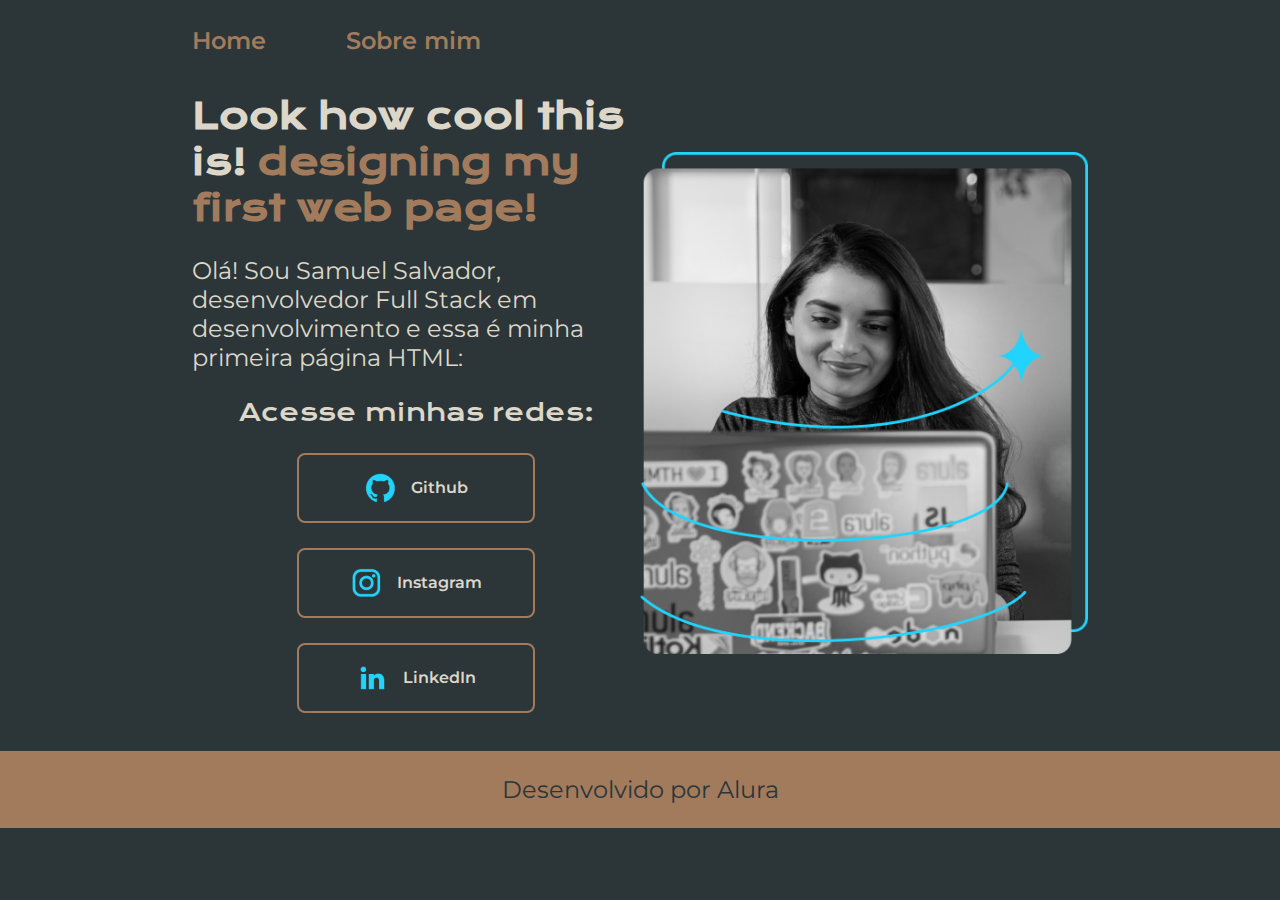
<file: index.html>
<!DOCTYPE html>
<html lang="pt-br">
<head>
    <meta charset="UTF-8">
    <meta http-equiv="X-UA-Compatible" content="IE=edge">
    <meta name="viewport" content="width=device-width, initial-scale=1.0">
    <title>Portfólio</title>
    <link rel="stylesheet" href="./styles/style.css">
</head>
<body>
    <header class="cabecalho">
        <nav class="cabecalho_menu">
            <a class="cabecalho_menu_link" href="index.html">Home</a>
            <a class="cabecalho_menu_link" href="about.html">Sobre mim</a>
        </nav>
</header>
    <main class="apresentacao">
        <section class="apresentacao_conteudo">
            <h1 class="apresentacao_conteudo_titulo">Look how cool this is!<strong class="titulo-destaque"> designing my first web page!</strong> </h1>
            <p class="apresentacao_conteudo_paragrafo"> Olá! Sou Samuel Salvador, desenvolvedor Full Stack
             em desenvolvimento e essa é minha primeira página HTML:</p>
             <div class="apresentacao_conteudo_butoes">
                <h2 class= "apresentacao_conteudo_botoes_subtitulo">Acesse minhas redes:</h2>
                <a class="apresentacao_conteudo_butoes_navegacao"
                href="https://github.com/simpledevsam">
                <img src="./assets/github.png" alt="Github">
                Github</a>
                <a class="apresentacao_conteudo_butoes_navegacao"
                href="https://instagram.com/samuel_salvador"> 
                <img src="./assets/instagram.png" alt="">
                Instagram</a>
                <a class="apresentacao_conteudo_butoes_navegacao"
                href="https://linkedin.com/samuel_salvador"> 
                <img src="./assets/linkedin.png" alt="">
                LinkedIn</a>
            </div>
        </section>
        <img class="apresentacao_imagem" src="./assets/imagem.png" alt="Foto da Joana"> 
    </main>
    <footer class="rodape">
        <p>Desenvolvido por Alura</p>
     </footer>
</body>
</html>
</file>
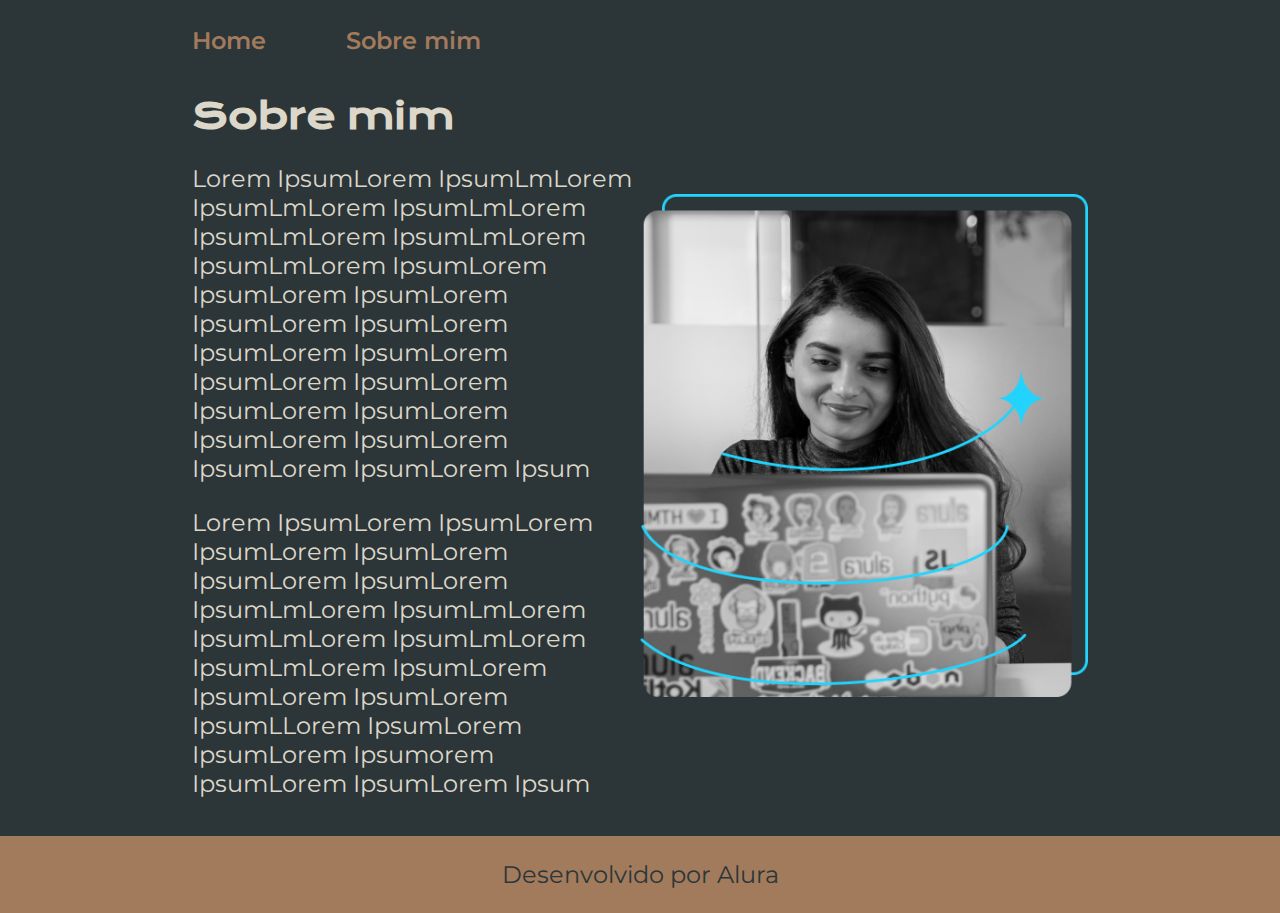
<file: about.html>
<!DOCTYPE html>
<html lang="pt-br">
<head>
    <meta charset="UTF-8">
    <meta http-equiv="X-UA-Compatible" content="IE=edge">
    <meta name="viewport" content="width=device-width, initial-scale=1.0">
    <title>Sobre Mim</title>
    <link rel="stylesheet" href="./styles/style.css">
</head>
<body>
    <header class="cabecalho">
        <nav class="cabecalho_menu">
            <a class="cabecalho_menu_link" href="index.html">Home</a>
            <a class="cabecalho_menu_link" href="about.html">Sobre mim</a>
        </nav>
    </header>
    <main class="apresentacao">
        <section class="apresentacao_conteudo">
            <h1 class="apresentacao_conteudo_titulo">Sobre mim</h1>
            <p class="apresentacao_conteudo_paragrafo">Lorem IpsumLorem IpsumLmLorem IpsumLmLorem IpsumLmLorem IpsumLmLorem IpsumLmLorem IpsumLmLorem IpsumLorem IpsumLorem IpsumLorem IpsumLorem IpsumLorem IpsumLorem IpsumLorem IpsumLorem IpsumLorem IpsumLorem IpsumLorem IpsumLorem IpsumLorem IpsumLorem IpsumLorem Ipsum</p>
            <p class="apresentacao_conteudo_paragrafo">Lorem IpsumLorem IpsumLorem IpsumLorem IpsumLorem IpsumLorem IpsumLorem IpsumLmLorem IpsumLmLorem IpsumLmLorem IpsumLmLorem IpsumLmLorem IpsumLorem IpsumLorem IpsumLorem IpsumLLorem IpsumLorem IpsumLorem Ipsumorem IpsumLorem IpsumLorem Ipsum</p>

        </section>
        <img img class="apresentacao_imagem" src="./assets/imagem.png" alt="Foto da Joana">
    </main>
    <footer class="rodape">
        <p>Desenvolvido por Alura</p>
     </footer>
</body>
</html>
</file>
<file: styles/style.css>
@import url('https://fonts.googleapis.com/css2?family=Krona+One&display=swap');
@import url('https://fonts.googleapis.com/css2?family=Montserrat&display=swap');
@import url('https://fonts.googleapis.com/css2?family=Montserrat:ital,wght@1,600&display=swap');


:root{
    --cor-primaria: #2C3639;
    --cor-secundaria:#DCD7C9;
    --cor-terciaria: #A27B5C;
    --cor-hover:#3F4E4F;

    --fonte-primaria:'Krona One', sans-serif;
    --fonte-secundaria: 'Montserrat', sans-serif;
}

*{
    margin: 0;
    padding: 0;
}

body{
    /* height: 100vh; */
    box-sizing: border-box;
    background-color: var(--cor-primaria);
    color: var(--cor-secundaria);
}
.cabecalho{
    padding: 2% 0 0 15% ;
}

.cabecalho_menu{
    display: flex;
    gap: 80px;
}

.cabecalho_menu_link{
    font-family: var(--fonte-secundaria);
    font-size: 1.5rem;
    font-weight: 600;
    color: var(--cor-terciaria);
    text-decoration: none;
}

.titulo-destaque {
    color: var(--cor-terciaria)
}
.apresentacao{
    padding: 3% 15%;
    display: flex;
    align-items: center;
    justify-content: space-between;
}

.apresentacao_conteudo{
    width:50%;
    display: flex;
    flex-direction: column;
    gap: 25px;
}

.apresentacao_conteudo_titulo{
    font-size: 2.25rem;
    font-family: var(--fonte-primaria);
}

.apresentacao_conteudo_paragrafo{
    font-size: 1.5rem;
    font-family: var(--fonte-secundaria);
}

.apresentacao_conteudo_butoes{
    display: flex;
    flex-direction: column;
    align-items: center;
    gap:25px;
    justify-content: space-between;
}

.apresentacao_conteudo_botoes_subtitulo{
    font-family: var(--fonte-primaria);
    font-weight: 400;
    font-size: 1.5rem;
}


.apresentacao_conteudo_butoes_navegacao{
    /* removedbackground-color: #22d4fd;*/
    width: 50%;
    display: flex;
    justify-content: center;
    gap: 14px;
    align-items: center;
    border: 2px solid var(--cor-terciaria);
    align-items: center;
    text-align: center;
    font-weight: 600;
    border-radius: 8px;
    padding: 17px 5px;
    text-decoration: none;
    color: var(--cor-secundaria);
    font-family:  var(--fonte-secundaria);
}

.apresentacao_conteudo_butoes_link:hover{
   background-color: var(--cor-hover);
}

.foto_principal{
    size: 200px 100px;
}
.apresentacao_imagem{
    width: 50%;
}

.rodape{
    padding: 24px;
    color:var(--cor-primaria);
    background-color: var(--cor-terciaria);
    text-align: center;
    font-family: var(--fonte-secundaria);
    font-size: 1.5rem;
    font-weight: 400;
}

@media (max-width:1200px){
    .cabecalho{
        padding: 10%;
    }
    .cabecalho_menu{
        justify-content: center;
    }
    
    .apresentacao {
        flex-direction: column-reverse;
        padding: 5%;
    }
    .apresentacao_conteudo{
        width: auto;
    }
}
</file>
